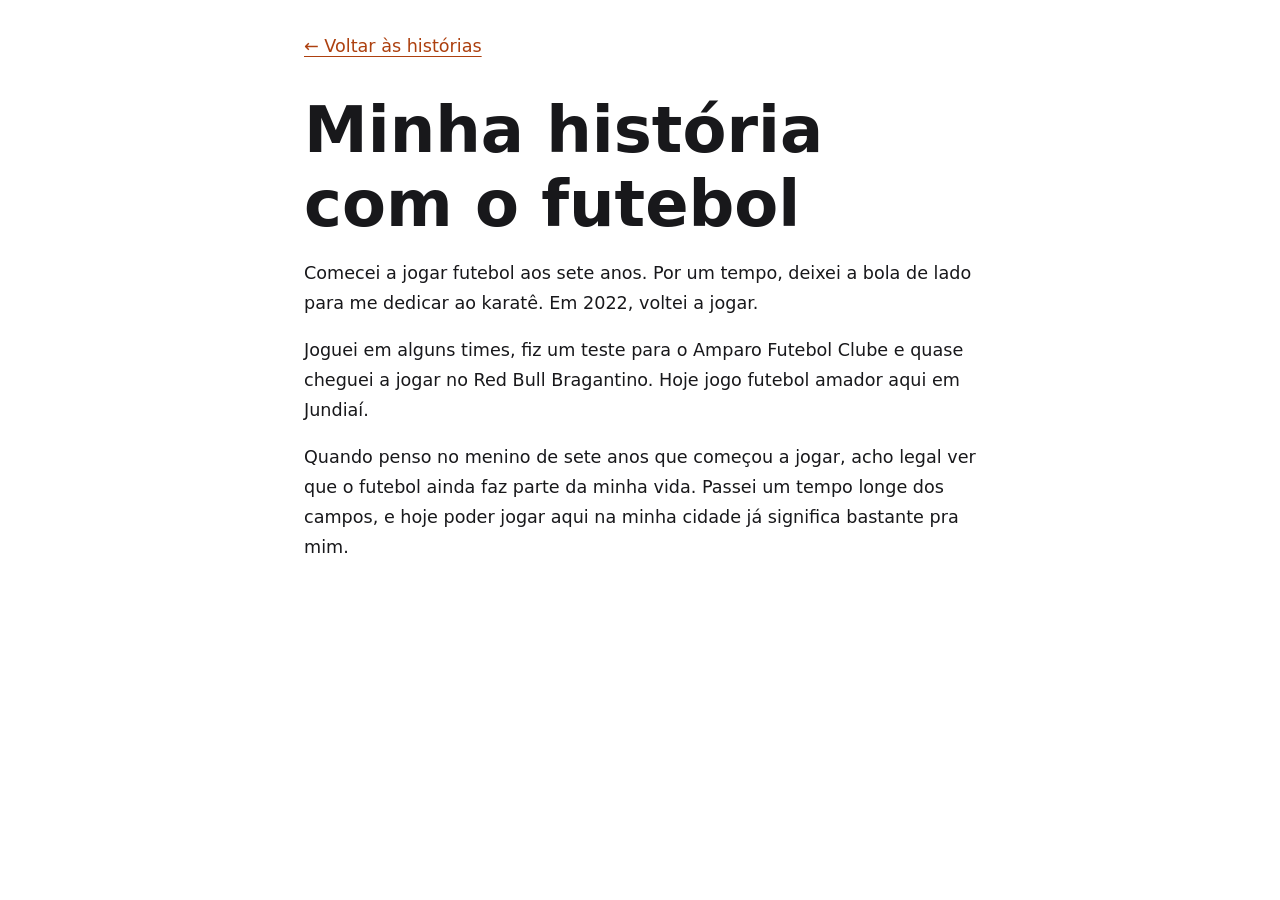
<file: futebol.html>
<!doctype html>
<html lang="pt-BR">

<head>
    <meta charset="utf-8">
    <meta name="viewport" content="width=device-width,initial-scale=1">
    <title>Minha história com o futebol | Pedro Stella</title>
    <link rel="stylesheet" href="css/futebol.css">
    <script src="js/futebol.js"></script>
</head>

<body>
    <main>
        <nav><a href="index.html#work">← Voltar às histórias</a></nav>
        <article>
            <h1>Minha história com o futebol</h1>
            <p>Comecei a jogar futebol aos sete anos. Por um tempo, deixei a bola de lado para me dedicar ao karatê. Em
                2022, voltei a jogar.</p>
            <p>Joguei em alguns times, fiz um teste para o Amparo Futebol Clube e quase cheguei a jogar no Red Bull
                Bragantino. Hoje jogo futebol amador aqui em Jundiaí.</p>
            <p>Quando penso no menino de sete anos que começou a jogar, acho legal ver que o futebol ainda faz parte da
                minha vida. Passei um tempo longe dos campos, e hoje poder jogar aqui na minha cidade já significa
                bastante pra mim.</p>
        </article>
    </main>
</body>

</html>
</file>
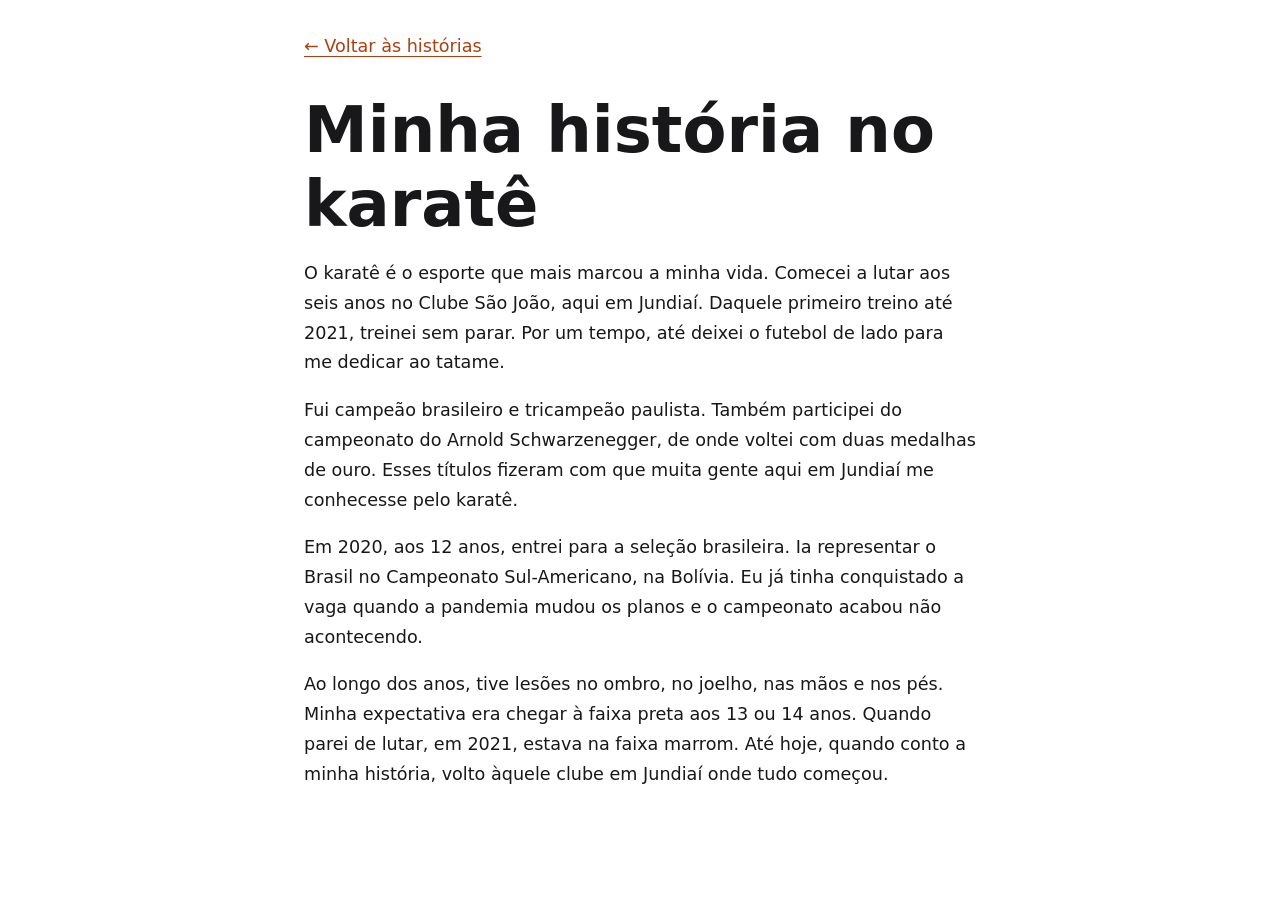
<file: karate.html>
<!doctype html>
<html lang="pt-BR">

<head>
    <meta charset="utf-8">
    <meta name="viewport" content="width=device-width,initial-scale=1">
    <title>Minha história no karatê | Pedro Stella</title>
    <link rel="stylesheet" href="css/futebol.css">
    <script src="js/futebol.js"></script>
</head>

<body>
    <main>
        <nav><a href="index.html#work">← Voltar às histórias</a></nav>
        <article>
            <h1>Minha história no karatê</h1>
            <p>O karatê é o esporte que mais marcou a minha vida. Comecei a lutar aos seis anos no Clube São João, aqui
                em Jundiaí. Daquele primeiro treino até 2021, treinei sem parar. Por um tempo, até deixei o futebol de
                lado para me dedicar ao tatame.</p>
            <p>Fui campeão brasileiro e tricampeão paulista. Também participei do campeonato do Arnold Schwarzenegger,
                de onde voltei com duas medalhas de ouro. Esses títulos fizeram com que muita gente aqui em Jundiaí me
                conhecesse pelo karatê.</p>
            <p>Em 2020, aos 12 anos, entrei para a seleção brasileira. Ia representar o Brasil no Campeonato
                Sul-Americano, na Bolívia. Eu já tinha conquistado a vaga quando a pandemia mudou os planos e o
                campeonato acabou não acontecendo.</p>
            <p>Ao longo dos anos, tive lesões no ombro, no joelho, nas mãos e nos pés. Minha expectativa era chegar à
                faixa preta aos 13 ou 14 anos. Quando parei de lutar, em 2021, estava na faixa marrom. Até hoje, quando
                conto a minha história, volto àquele clube em Jundiaí onde tudo começou.</p>
        </article>
    </main>
</body>

</html>
</file>
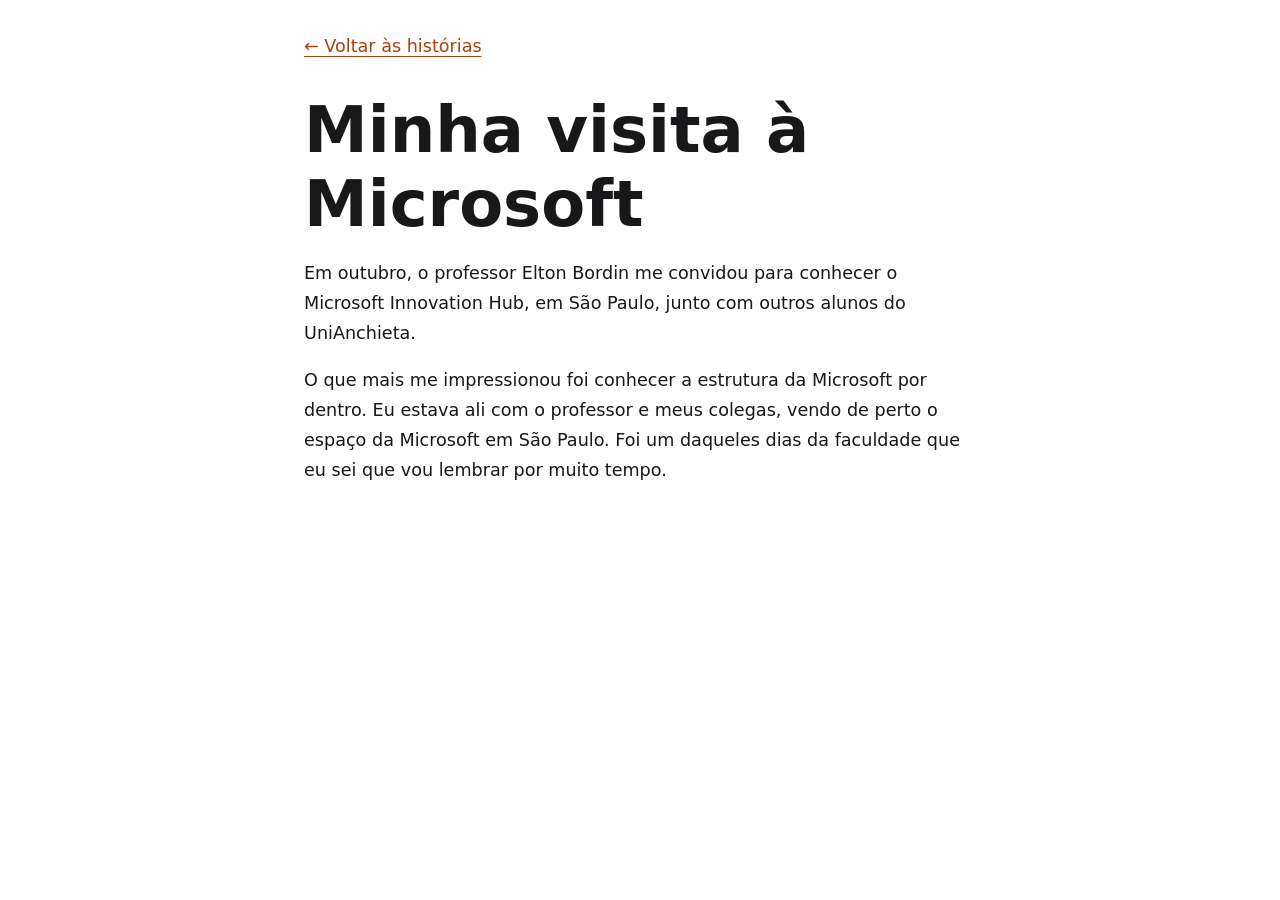
<file: microsoft.html>
<!doctype html>
<html lang="pt-BR">

<head>
    <meta charset="utf-8">
    <meta name="viewport" content="width=device-width,initial-scale=1">
    <title>Visita à Microsoft | Pedro Stella</title>
    <link rel="stylesheet" href="css/futebol.css">
    <script src="js/futebol.js"></script>
</head>

<body>
    <main>
        <nav><a href="index.html#work">← Voltar às histórias</a></nav>
        <article>
            <h1>Minha visita à Microsoft</h1>
            <p>Em outubro, o professor Elton Bordin me convidou para conhecer o Microsoft Innovation Hub, em São Paulo,
                junto com outros alunos do UniAnchieta.</p>
            <p>O que mais me impressionou foi conhecer a estrutura da Microsoft por dentro. Eu estava ali com o
                professor e meus colegas, vendo de perto o espaço da Microsoft em São Paulo. Foi um daqueles dias da
                faculdade que eu sei que vou lembrar por muito tempo.</p>
        </article>
    </main>
</body>

</html>
</file>
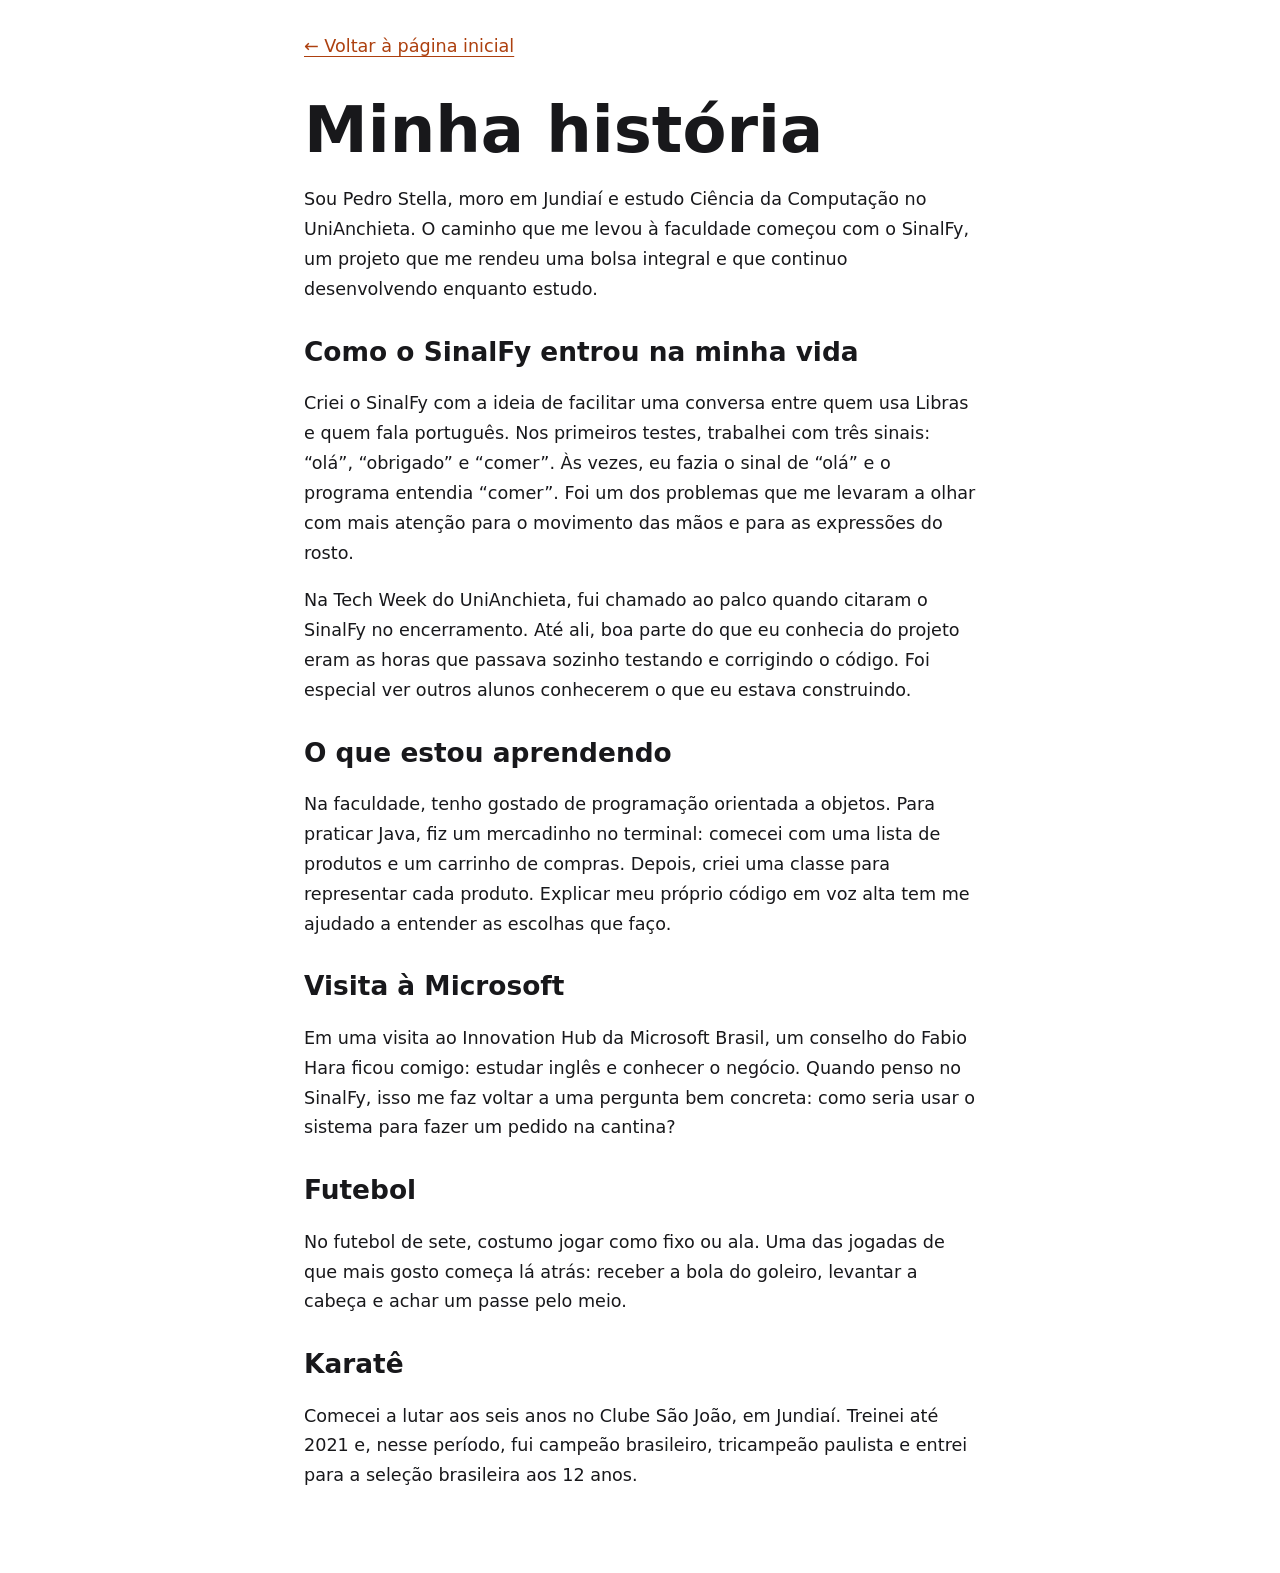
<file: minha-historia.html>
<!doctype html>
<html lang="pt-BR">

<head>
    <meta charset="utf-8">
    <meta name="viewport" content="width=device-width,initial-scale=1">
    <title>Minha história | Pedro Stella</title>
    <link rel="stylesheet" href="css/futebol.css">
    <script src="js/futebol.js"></script>
</head>

<body>
    <main>
        <nav><a href="index.html">← Voltar à página inicial</a></nav>
        <article>
            <h1>Minha história</h1>
            <p>Sou Pedro Stella, moro em Jundiaí e estudo Ciência da Computação no UniAnchieta. O caminho que me levou à
                faculdade começou com o SinalFy, um projeto que me rendeu uma bolsa integral e que continuo
                desenvolvendo enquanto estudo.</p>
            <h2 id="sinalfy">Como o SinalFy entrou na minha vida</h2>
            <p>Criei o SinalFy com a ideia de facilitar uma conversa entre quem usa Libras e quem fala português. Nos
                primeiros testes, trabalhei com três sinais: “olá”, “obrigado” e “comer”. Às vezes, eu fazia o sinal de
                “olá” e o programa entendia “comer”. Foi um dos problemas que me levaram a olhar com mais atenção para o
                movimento das mãos e para as expressões do rosto.</p>
            <p>Na Tech Week do UniAnchieta, fui chamado ao palco quando citaram o SinalFy no encerramento. Até ali, boa
                parte do que eu conhecia do projeto eram as horas que passava sozinho testando e corrigindo o código.
                Foi especial ver outros alunos conhecerem o que eu estava construindo.</p>
            <h2>O que estou aprendendo</h2>
            <p>Na faculdade, tenho gostado de programação orientada a objetos. Para praticar Java, fiz um mercadinho no
                terminal: comecei com uma lista de produtos e um carrinho de compras. Depois, criei uma classe para
                representar cada produto. Explicar meu próprio código em voz alta tem me ajudado a entender as escolhas
                que faço.</p>
            <h2 id="microsoft">Visita à Microsoft</h2>
            <p>Em uma visita ao Innovation Hub da Microsoft Brasil, um conselho do Fabio Hara ficou comigo: estudar
                inglês e conhecer o negócio. Quando penso no SinalFy, isso me faz voltar a uma pergunta bem concreta:
                como seria usar o sistema para fazer um pedido na cantina?</p>
            <h2 id="futebol">Futebol</h2>
            <p>No futebol de sete, costumo jogar como fixo ou ala. Uma das jogadas de que mais gosto começa lá atrás:
                receber a bola do goleiro, levantar a cabeça e achar um passe pelo meio.</p>
            <h2 id="karate">Karatê</h2>
            <p>Comecei a lutar aos seis anos no Clube São João, em Jundiaí. Treinei até 2021 e, nesse período, fui
                campeão brasileiro, tricampeão paulista e entrei para a seleção brasileira aos 12 anos.</p>
        </article>
    </main>
</body>

</html>
</file>
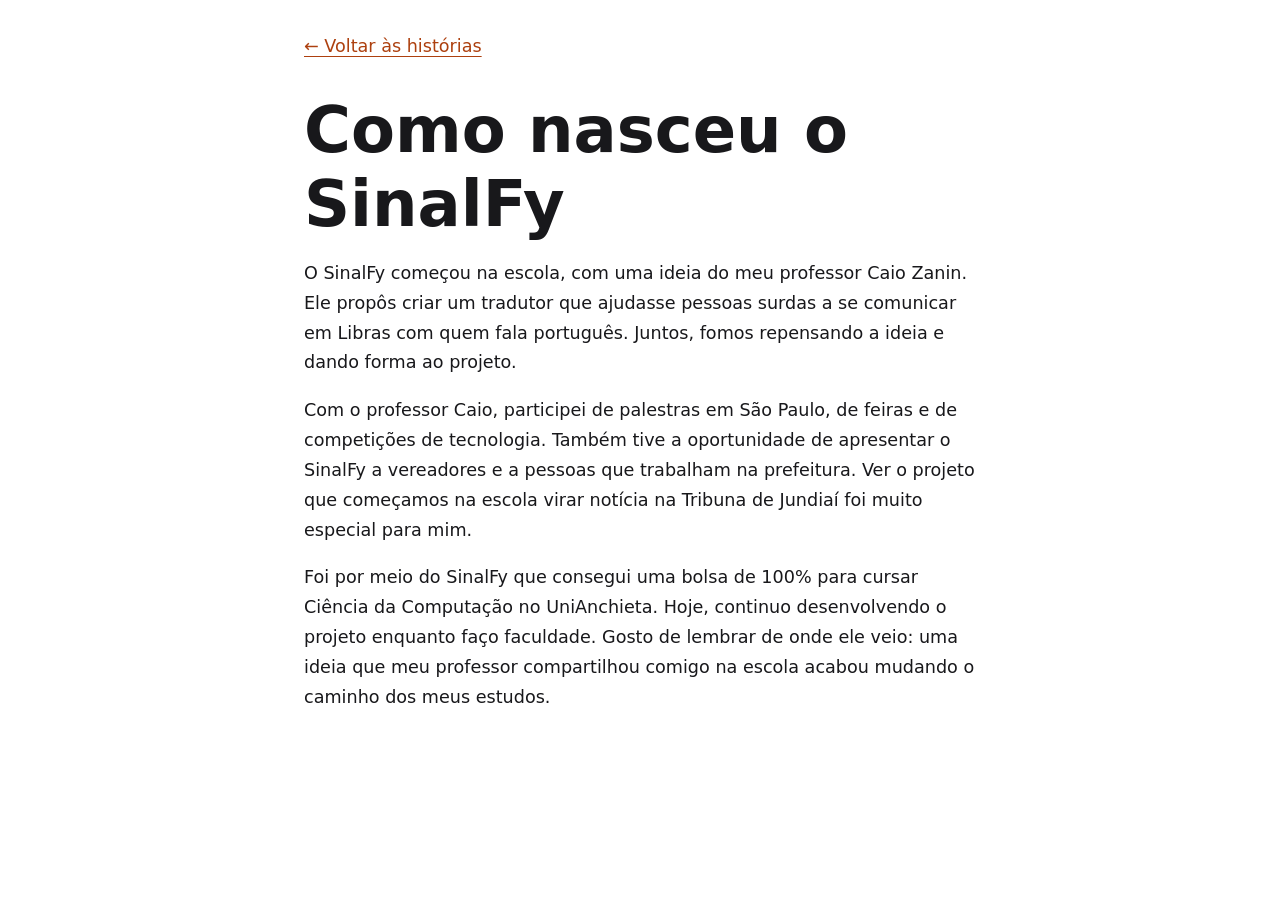
<file: sinalfy.html>
<!doctype html>
<html lang="pt-BR">

<head>
    <meta charset="utf-8">
    <meta name="viewport" content="width=device-width,initial-scale=1">
    <title>Como nasceu o SinalFy | Pedro Stella</title>
    <link rel="stylesheet" href="css/futebol.css">
    <script src="js/futebol.js"></script>
</head>

<body>
    <main>
        <nav><a href="index.html#work">← Voltar às histórias</a></nav>
        <article>
            <h1>Como nasceu o SinalFy</h1>
            <p>O SinalFy começou na escola, com uma ideia do meu professor Caio Zanin. Ele propôs criar um tradutor que
                ajudasse pessoas surdas a se comunicar em Libras com quem fala português. Juntos, fomos repensando a
                ideia e dando forma ao projeto.</p>
            <p>Com o professor Caio, participei de palestras em São Paulo, de feiras e de competições de tecnologia.
                Também tive a oportunidade de apresentar o SinalFy a vereadores e a pessoas que trabalham na prefeitura.
                Ver o projeto que começamos na escola virar notícia na Tribuna de Jundiaí foi muito especial para mim.
            </p>
            <p>Foi por meio do SinalFy que consegui uma bolsa de 100% para cursar Ciência da Computação no UniAnchieta.
                Hoje, continuo desenvolvendo o projeto enquanto faço faculdade. Gosto de lembrar de onde ele veio: uma
                ideia que meu professor compartilhou comigo na escola acabou mudando o caminho dos meus estudos.</p>
        </article>
    </main>
</body>

</html>
</file>
<file: css/futebol.css>
:root { color-scheme: light; --bg: #fff; --text: #18181b; --accent: #ad400f; }
:root.dark { color-scheme: dark; --bg: #09090b; --text: #f4f4f5; --accent: #ff8757; }
body { background: var(--bg); color: var(--text); font: 1.1rem/1.7 "DM Sans",system-ui,sans-serif; margin: 0; }
main { max-width: 42rem; margin: auto; padding: 2rem 1.5rem 4rem; }
h1,h2 { font-family: "PT Sans",system-ui,sans-serif; line-height: 1.15; }
h1 { font-size: clamp(2.6rem,7vw,4rem); margin: 2rem 0 1rem; }
h2 { margin-top: 2rem; }
a { color: var(--accent); text-underline-offset: .2em; }
</file>
